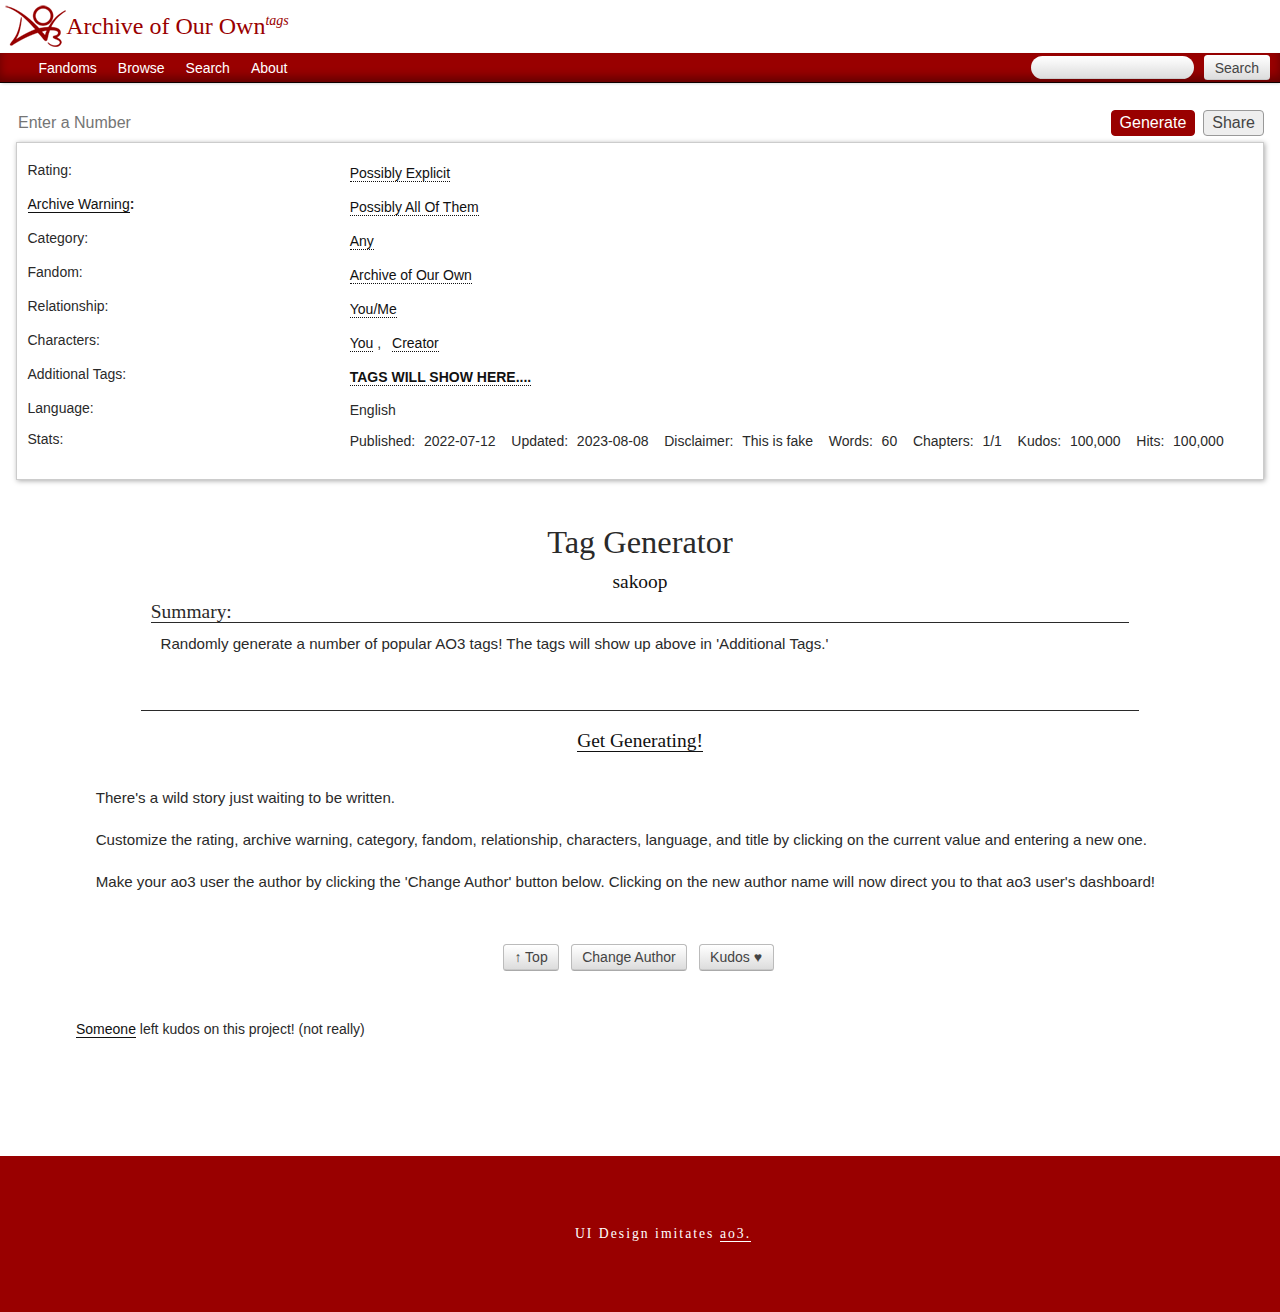
<file: index.html>
<!DOCTYPE html>
<html lang="en">
  <head>
    <meta charset="UTF-8" />
    <meta http-equiv="X-UA-Compatible" content="IE=edge" />
    <meta name="viewport" content="width=device-width, initial-scale=1.0" />
    <title>Tag Generator</title>
    <link rel="icon" type="image/png" href="reading-icon.png" />
    <link rel="stylesheet" href="skin.css" />
  </head>

  <body class="logged-out">
    <div id="outer" class="wrapper">
      <!-- BEGIN header -->

      <div id="header" class="region">
        <h1 class="heading">
          <a href="/"
            ><span>Archive of Our Own</span><sup>tags</sup>

            <img
              alt="Archive of Our Own"
              class="logo"
              src="[data-uri]"
          /></a>
        </h1>

        <h3 class="landmark heading">Site Navigation</h3>
        <ul class="primary navigation actions" role="navigation">
          <li class="dropdown">
            <a >Fandoms</a>
            <ul class="menu" role="menu">
              <li><a >All Fandoms</a></li>
              <li id="medium_5">
                <a >Anime &amp; Manga</a>
              </li>
              <li id="medium_3">
                <a >Books &amp; Literature</a>
              </li>
              <li id="medium_4">
                <a >Cartoons &amp; Comics &amp; Graphic Novels</a>
              </li>
              <li id="medium_7">
                <a >Celebrities &amp; Real People</a>
              </li>
              <li id="medium_2"><a >Movies</a></li>
              <li id="medium_6">
                <a >Music &amp; Bands</a>
              </li>
              <li id="medium_8">
                <a >Other Media</a>
              </li>
              <li id="medium_30198">
                <a >Theater</a>
              </li>
              <li id="medium_1">
                <a >TV Shows</a>
              </li>
              <li id="medium_476">
                <a >Video Games</a>
              </li>
              <li id="medium_9971">
                <a >Uncategorized Fandoms</a>
              </li>
            </ul>
          </li>
          <li class="dropdown">
            <a >Browse</a>
            <ul class="menu" role="menu">
              <li><a >Works</a></li>
              <li><a >Bookmarks</a></li>
              <li><a >Tags</a></li>
              <li><a >Collections</a></li>
            </ul>
          </li>
          <li class="dropdown">
            <a >Search</a>
            <ul class="menu" role="menu">
              <li><a >Works</a></li>
              <li><a >Bookmarks</a></li>
              <li><a >Tags</a></li>
              <li><a >People</a></li>
            </ul>
          </li>
          <li class="dropdown">
            <a href="about.html">About</a>
          </li>
          <li class="search">
            <form
              class="search"
              id="search"
              action=""
              accept-charset="UTF-8"
              method="get"
            >
              <fieldset>
                <legend>Search Works</legend>
                <p>
                  <label class="landmark" for="site_search">Work Search:</label>
                  <input
                    class="text"
                    id="site_search"
                    aria-describedby="site_search_tooltip"
                    type="text"
                    
                  />
                  <span class="tip" role="tooltip" id="site_search_tooltip"
                    >tip: you can't actually search anything</span
                  >
                  <span class="submit actions"
                    ><input type="submit" value="Search" class="button"
                  /></span>
                </p>
              </fieldset>
            </form>
          </li>
        </ul>

        <div class="clear"></div>
      </div>

      <!-- END header -->

      <div id="inner" class="wrapper">
        <!-- BEGIN sidebar -->
        <!-- END sidebar -->

        <!-- BEGIN main -->
        <div id="main" class="chapters-show region" role="main">
          <div class="flash"></div>
          <!-- BEGIN work -->
          <div class="work">
            <p class="landmark"><a name="top">&nbsp;</a></p>
            <!-- BEGIN navigation -->
            <ul class="work navigation gen-actions" role="menu">
              <li class="top-act1">
                <input type="number" name="num_of_tags" id="num_tags" required="required" step="1" min="1" max="50" placeholder="Enter a Number">
              </li>
              <li class="top-act2">
                <button onclick="generate()" id="gen-btn">Generate</button>
              </li>
              <li class="share top-act3">
                <!-- ADD SOMETHING THAT GIVES LINK TO SHARE -->
                <button onclick="share()" id="share-btn">Share</button>
              </li>
            </ul>
            <!-- END navigation -->

            <h3 class="landmark heading">Work Header</h3>

            <div class="wrapper">
              <dl class="work meta group cust_input_parent">
                <dt class="rating tags">Rating:</dt>

                <dd class="rating tags">
                  <ul class="commas">
                    <li>
                      <a class="tag" id="cust_rating">Possibly Explicit</a>
                    </li>
                  </ul>
                </dd>
                <dt class="warning tags">
                  <a style="font-weight: 100;">Archive Warning</a>:
                </dt>

                <dd class="warning tags">
                  <ul class="commas">
                    <li>
                      <a
                        class="tag"
                        id="cust_warning"
                        style="font-weight: 100;"
                        >Possibly All Of Them</a
                      >
                    </li>
                  </ul>
                </dd>
                <dt class="category tags">Category:</dt>

                <dd class="category tags">
                  <ul class="commas">
                    <li><a class="tag" id="cust_category">Any</a></li>
                  </ul>
                </dd>
                <dt class="fandom tags">Fandom:</dt>

                <dd class="fandom tags">
                  <ul class="commas">
                    <li>
                      <a class="tag" id="cust_fandom"
                        >Archive of Our Own</a
                      >
                    </li>
                  </ul>
                </dd>
                <dt class="relationship tags">Relationship:</dt>

                <dd class="relationship tags">
                  <ul class="commas">
                    <li>
                      <a
                        class="tag"
                        id="cust_rel"
                        >You/Me</a
                      >
                    </li>
                  </ul>
                </dd>
                <dt class="character tags">Characters:</dt>

                <dd class="character tags">
                  <ul class="commas">
                    <li>
                      <a
                        class="tag"
                        id="cust_char1"
                        >You</a
                      >
                    </li>
                    <li>
                      <a 
                        class="tag" 
                        id="cust_char2"
                        >Creator</a
                      >
                    </li>
                  </ul>
                </dd>
                <dt class="freeform tags">Additional Tags:</dt>

                <dd class="freeform tags">
                  <ul class="commas">
                    <li><a class="tag ao3-tag-style"  style = "font-weight:bold;">TAGS WILL SHOW HERE....</a></li>
                  </ul>
                </dd>

                <dt class="language">Language:</dt>
                <dd class="language" lang="en" id="cust_lang">English</dd>

                <dt class="stats">Stats:</dt>
                <dd class="stats">
                  <!-- end of cache -->

                  <dl class="stats">
                    <dt class="published">Published:</dt>
                    <dd class="published">2022-07-12</dd>
                    <dt class="status">Updated:</dt>
                    <dd class="status">2023-08-08</dd>
                    <dt class="disc">Disclaimer:</dt>
                    <dd class="disc">This is fake</dd>
                    <dt class="words">Words:</dt>
                    <!-- put number of tags here??? -->
                    <dd class="words">60</dd>
                    <dt class="chapters">Chapters:</dt>
                    <dd class="chapters">1/1</dd>
                    <dt class="kudos">Kudos:</dt>
                    <dd class="kudos">100,000</dd>
                    <dt class="hits">Hits:</dt>
                    <dd class="hits">100,000</dd>
                  </dl>
                </dd>
              </dl>
            </div>

            <!-- BEGIN section where work skin applies -->
            <div id="workskin">
              <div class="preface group">
                <h2 class="title heading" id="cust_title" onclick="changeTitle()">Tag Generator</h2>
                <h3 class="byline heading">
                  <a rel="author" id="work_auth" 
                    href="https://github.com/Sakoop/taggenerator"
                    >sakoop</a
                  >
                </h3>

                <div class="summary module">
                  <h3 class="heading">Summary:</h3>
                  <blockquote class="userstuff">
                    <p>Randomly generate a number of popular AO3 tags! The tags will show up above in 'Additional Tags.'</p>
                  </blockquote>
                </div>
              </div>

              <div id="chapters">
                <!-- This partial requires local variable 'chapter' -->
                <div class="chapter" id="chapter-1">
                  <!-- chapter management -->

                  <div class="chapter preface group">
                    <h3 class="title">
                      <a onclick="generate()">Get Generating!</a
                      >
                    </h3>

                    <!-- only display byline if different from the main byline -->
                  </div>

                  <!--main content-->
                  <div class="userstuff module" role="article">
                    <p>There's a wild story just waiting to be written.</p>
                    <p>Customize the rating, archive warning, category, fandom, relationship, characters, language, and title by clicking on the current value and entering a new one.</p>
                    <p>Make your ao3 user the author by clicking the 'Change Author' button below. Clicking on the new author name will now direct you to that ao3 user's dashboard!</p>
                  </div>
                  <!--/main-->
                </div>

                <!-- end of cache -->
              </div>
            </div>
            <!-- END work skin -->
          </div>
          <!-- END work -->

          <!-- BEGIN comment section -->
          <!-- Gets embedded anywhere we need to list comments on a top-level commentable. We need the local variable "commentable" here. -->
          <div id="feedback" class="feedback">
            <h3 class="landmark heading">Actions</h3>

            <ul class="actions bottom" role="navigation">
              <!-- SADIE - in css add centering specific to this ul -->
              <li><a href="#main">&#8593; Top</a></li>
              <li><a onclick="changeUser()">Change Author</a></li>
              <li>
                  <input
                    type="submit"
                    name="commit"
                    value="Kudos ♥"
                    id="kudo_submit"
                    onclick="gratitude()"
                  />
                </form>
              </li>
            </ul>

            <div id="kudos_message"></div>

            <h3 class="landmark heading">Kudos</h3>
            <div id="kudos">
              <p class="kudos">
                <a  class="user_liked">Someone</a>
                left kudos on this project! (not really)
              </p>
            </div>

            <h3 class="landmark heading"><a id="comments">Comments</a></h3>
          <!-- END comments -->

          <!-- END comment section -->

          <div class="clear"><!--presentational--></div>
        </div>
        <!-- END main -->
      </div>
      <!-- BEGIN footer -->
      <div id="footer" role="contentinfo" class="region">
        <h3 class="landmark heading">Footer</h3>
        <ul class="navigation actions" role="navigation">
          <li class="module group">
            <h4 class="heading">UI Design imitates <a href="https://archiveofourown.org/">ao3.</a></h4>
          </li>
        </ul>
      </div>
      <!-- END footer -->
    </div>

    <!-- SCRIPT -->
    <script type="text/javascript" src="script.js"></script>
  </body>
</html>
</file>
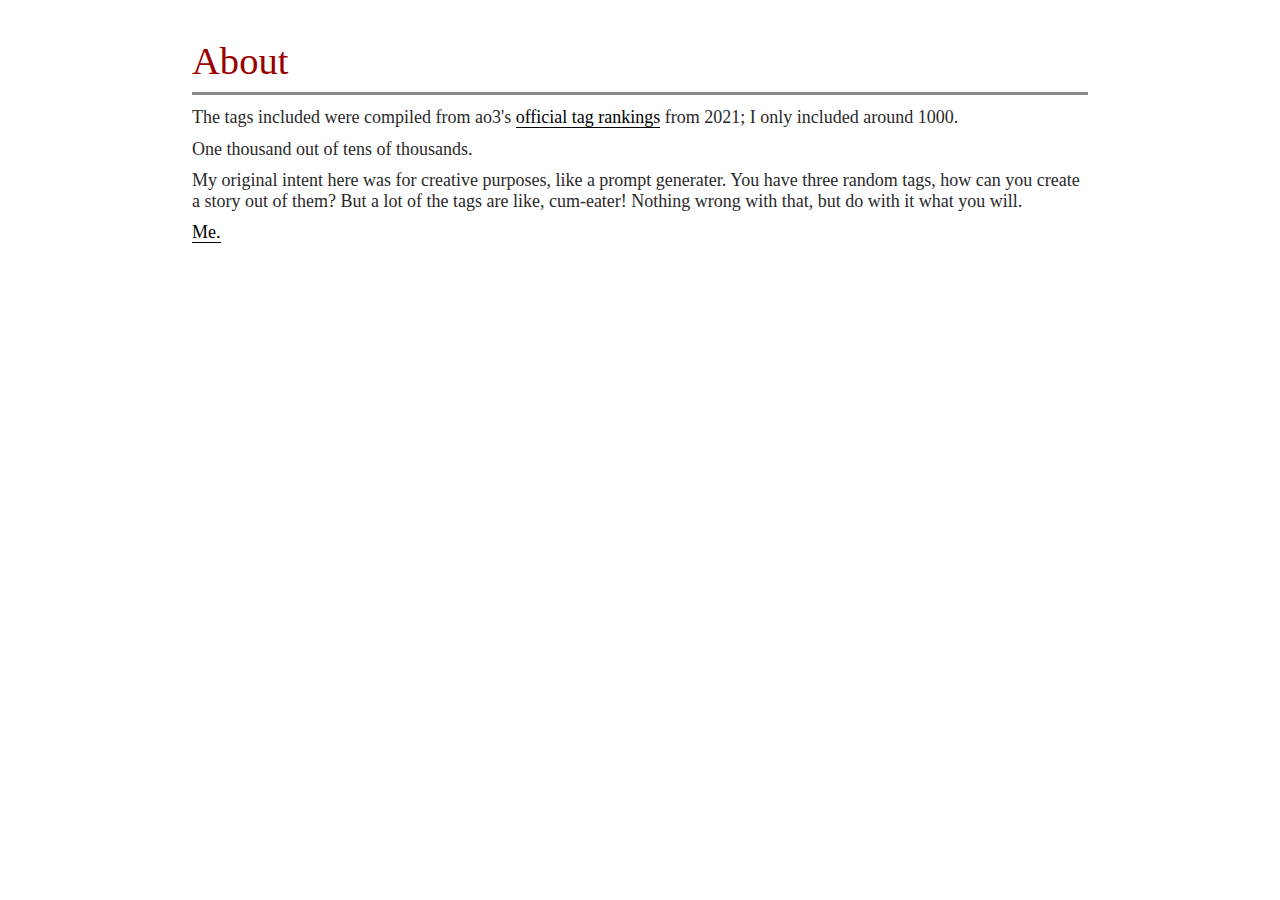
<file: about.html>
<!DOCTYPE html>
<html lang="en">
  <head>
    <meta charset="UTF-8" />
    <meta http-equiv="X-UA-Compatible" content="IE=edge" />
    <meta name="viewport" content="width=device-width, initial-scale=1.0" />
    <title>About</title>
    <link rel="icon" type="image/png" href="reading-icon.png" />
    <link rel="stylesheet" href="skin.css" />
  </head>
  <body>
    <article class="fancy">
      <div>
        <h2 class="about-title">About</h2>
        <hr class="about-line" />
      </div>
      <p>
        The tags included were compiled from ao3's
        <a
          href="https://archiveofourown.org/admin_posts/18804"
          class="formatted-link"
          target="_blank"
          >official tag rankings</a
        >
        from 2021; I only included around 1000.
      </p>
      <p>One thousand out of tens of thousands.</p>
      <p>
        My original intent here was for creative purposes, like a prompt
        generater. You have three random tags, how can you create a story out of
        them? But a lot of the tags are like, cum-eater! Nothing wrong with
        that, but do with it what you will.
      </p>
      <p>
        <a
          href="https://twitter.com/dxvisive"
          class="formatted-link"
          target="_blank"
          >Me.</a>
      </p>
    </article>
  </body>
</html>
</file>
<file: skin.css>
body,
.toggled form,
.dynamic form,
.secondary,
.dropdown {
  background: #fff;
  color: #2a2a2a;
  font: 100%/1.125 "Lucida Grande", "Lucida Sans Unicode", "GNU Unifont",
    Verdana, Helvetica, sans-serif;
  margin: 0;
  padding: 0;
}
.heading {
  font-family: Georgia, serif;
}
a,
a:link {
  color: #900;
  text-decoration: none;
}
#header,
#footer,
#main,
#dashboard {
  padding: 1em 3em;
}
.landmark {
  font-size: 0;
  opacity: 0;
}
.hidden {
  display: none;
}
li.blurb,
fieldset,
form dl {
  border: 1px solid #ddd;
  padding: 1em;
  overflow: hidden;
}
.blurb li,
.actions > *,
.stats > *,
.meta ul li {
  list-style: none;
  display: inline;
  padding-left: 0.25em;
}
.actions form {
  display: inline;
}
.actions input[type="submit"] {
  margin: 0;
}
html,
body,
div,
span,
applet,
object,
iframe,
h1,
h2,
h3,
h4,
h5,
h6,
p,
blockquote,
pre,
a,
abbr,
acronym,
address,
big,
cite,
code,
del,
dfn,
em,
img,
ins,
kbd,
q,
s,
samp,
small,
strike,
strong,
sub,
sup,
tt,
var,
dl,
dt,
dd,
ol,
ul,
li,
fieldset,
form,
label,
legend,
table,
caption,
tbody,
tfoot,
thead,
tr,
th,
td {
  border: 0;
  outline: 0;
  font-weight: inherit;
  font-style: inherit;
  font-size: 100%;
  font-family: inherit;
  vertical-align: baseline;
  list-style: none;
  margin: 0;
  padding: 0;
}
body {
  font: 100%/1.125 "Lucida Grande", "Lucida Sans Unicode", "GNU Unifont",
    Verdana, Helvetica, sans-serif;
}
a,
a:link,
a:visited:hover {
  color: #111;
  text-decoration: none;
  border-bottom: 1px solid;
}
a:visited {
  color: #666;
  text-decoration: none;
  border-bottom: 1px dashed;
}
a:hover {
  color: #999;
}
a:active,
a:focus,
button:focus {
  outline: 1px dotted;
}
a img {
  border: 0;
}
a:focus img {
  outline: 1px dotted;
}
h1,
h2,
h3,
h4,
h5,
h6,
.heading {
  font-family: Georgia, serif;
  font-weight: 400;
  word-wrap: break-word;
}
h1 {
  font-size: 2.5em;
  line-height: 1;
  margin: 0.5em 0;
}
h2 {
  font-size: 2.143em;
  line-height: 1;
  margin: 0.429em 0;
  display: inline;
}
h3 {
  font-size: 1.286em;
  line-height: 1;
  margin: 0.5375em 0;
}
h4 {
  font-size: 1.143em;
  line-height: 1.125;
  margin: 0.5em 0;
}
h5 {
  font-size: 1em;
  line-height: 1.286;
  margin: 0.643em 0;
}
h6 {
  font-size: 0.875em;
  font-weight: 900;
  line-height: 1.5;
  margin: 1.5em 0;
}
p,
li,
dd,
hr {
  margin: 0.643em 0;
}
hr {
  border: 0;
  border-bottom: 3px double;
}
.clear {
  clear: both;
  height: 0;
  border: 0;
  margin: 0;
  background: transparent;
  opacity: 0;
}
blockquote,
pre {
  font: 1em "Lucida Grande", "Lucida Sans Unicode", Verdana, Helvetica,
    sans-serif;
  margin: 0.643em;
}
blockquote p:first-child {
  margin-top: 0;
}
blockquote p:last-child {
  margin-bottom: 0;
}
kbd,
tt,
code,
var,
pre,
samp {
  font: 0.857em "Monaco", "Consolas", Courier, monospace;
  margin: auto;
}
pre {
  white-space: pre-wrap;
}
strong,
b {
  font-weight: bold;
}
em,
cite,
i {
  font-style: oblique;
}
cite em,
em cite,
cite i,
i cite,
i em,
em i,
em em,
i i,
cite cite {
  font-style: normal;
}
em cite,
i cite,
ins,
u {
  text-decoration: underline;
}
del,
strike {
  text-decoration: line-through;
}
dfn,
abbr,
acronym {
  cursor: help;
}
big {
  font-size: 114%;
}
small,
sub,
sup {
  font-size: 87.5%;
}
small small small small {
  font-size: 100%;
}
sub {
  vertical-align: sub;
  line-height: 0;
}
sup {
  vertical-align: super;
  line-height: 0;
}
table {
  background: #ddd;
  border-collapse: collapse;
  margin: auto;
  width: 100%;
  clear: right;
}
caption {
  height: 0;
  width: 0;
  font-size: 0;
  opacity: 0;
  padding: 0;
  margin: 0;
}
thead,
tfoot {
  border-bottom: 2px solid #bbb;
  padding: 0.643em;
  vertical-align: top;
}
tfoot td {
  border-top: 1px solid #bbb;
}
td th {
  padding-right: 1em;
}
tbody tr {
  border-bottom: 1px solid #fff;
}
td {
  padding: 0.25em;
  vertical-align: top;
}
th {
  text-align: start;
}
thead td {
  background: #ddd;
  border-bottom: 1px solid #fff;
}
th,
tr:hover,
col.name {
  background: #fff;
  border: 1px solid #bbb;
  padding: 0.15em 0.5em 0.25em;
  vertical-align: top;
}
th a,
th a:visited,
th a:link {
  text-decoration: none;
}
tbody tr th {
  text-align: start;
}
#header input,
#header #search > *,
#header #search .submit {
  display: inline;
  float: none;
}
#header .landmark {
  clear: none;
  font-size: 0;
  border: none;
}
#header a,
#header fieldset,
#header form,
#header p,
#header li,
#header h1,
#small_login dl {
  background: transparent;
  font-size: 100%;
  border: none;
  padding: 0;
  margin: 0;
  border-radius: 0;
  box-shadow: none;
}
#header {
  font-size: 0.875em;
  margin: 0 0 1em;
  padding: 0;
  position: relative;
}
#header li {
  display: block;
  float: left;
  position: relative;
}
#header a,
#header a:visited,
#header .primary .open a,
#header .primary .dropdown:hover a,
#header .primary .dropdown a:focus {
  color: #111;
}
#header .actions a:hover,
#header .actions a:focus,
#header .dropdown:hover a,
#header .open a {
  background: #ddd;
}
#header .heading {
  float: left;
  padding: 0.375em;
}
#header .heading a {
  color: #900;
  font-size: 1.714em;
  line-height: 1.75em;
}
#header .heading sup {
  font-size: 0.583em;
  font-style: italic;
}
#header .logo {
  float: left;
  height: 42px;
}
#header .menu,
#small_login {
  background: #ddd;
  display: none;
  padding: 0.25em 0;
  position: absolute;
  width: 20em;
  z-index: 55;
  box-shadow: 1px 1px 3px -1px #444;
  background-image: -moz-linear-gradient(
    top,
    rgba(221, 221, 221, 0.98) 0%,
    rgba(204, 204, 204, 0.98) 100%
  );
  background-image: -webkit-linear-gradient(
    top,
    rgba(221, 221, 221, 0.98) 0%,
    rgba(204, 204, 204, 0.98) 100%
  );
  background-image: -o-linear-gradient(
    top,
    rgba(221, 221, 221, 0.98) 0%,
    rgba(204, 204, 204, 0.98) 100%
  );
  background-image: linear-gradient(
    to bottom,
    rgba(221, 221, 221, 0.98) 0%,
    rgba(204, 204, 204, 0.98) 100%
  );
  filter: progid:DXImageTransform.Microsoft.gradient(startColorstr='#fadddddd', endColorstr='#facccccc',GradientType=0);
}
#header .open .menu,
#header .dropdown:hover .menu,
.open + #small_login,
#header .menu li {
  display: block;
  float: none;
}
#header .menu li {
  border-bottom: 1px solid #888;
  margin: 0 0.25em;
  text-align: left;
}
#header .menu li:last-child {
  border-bottom: none;
}
#header .dropdown .menu a {
  background: transparent;
  display: block;
  padding: 0.75em 0.5em 0.5em;
}
#header .dropdown .menu a:hover,
#header .dropdown .menu a:focus {
  background: rgba(255, 255, 255, 0.25);
}
#login,
#greeting {
  float: right;
  margin-right: 0.375em;
}
#header .user {
  padding: 0.429em 0 0;
  position: relative;
  z-index: 20;
}
#header .user a,
#small_login .action {
  padding: 0.25em 0.75em;
}
#header .user a:hover,
#header .user a:focus {
  color: #900;
  border-radius: 0.25em;
}
#login .open a:hover,
#login .open a:focus {
  background: #eee;
}
#greeting .user > li {
  margin: 0 0.125em;
}
#greeting .menu {
  right: 0;
  box-shadow: -1px 1px 3px -1px #444;
}
#greeting .open a,
#greeting .dropdown:hover a {
  border-radius: 0.25em 0.25em 0 0;
}
#greeting .dropdown .menu a {
  border-radius: 0;
}
#greeting p.icon {
  float: right;
  height: auto;
  padding: 0.429em 0.125em 0;
  line-height: 1;
  width: auto;
}
#greeting p.icon a {
  display: block;
  padding: 0;
}
#greeting img.icon {
  height: 1.786em;
  width: 1.786em;
  background-size: 100%;
}
#small_login {
  border: 2px solid #fff;
  padding: 0.375em;
  right: 0;
  z-index: 10;
  box-shadow: none;
}
#small_login form {
  margin-top: 1.286em;
}
#small_login dt,
#small_login dd {
  margin: 0;
  width: 99%;
}
#small_login dt,
#small_login .submit {
  border-bottom: none;
  padding: 0.375em 0 0;
}
#small_login .actions {
  float: none;
  text-align: left;
}
#small_login .footnote {
  float: left;
  font-size: 0.857em;
  padding: 0.375em 0;
}
#small_login .footnote li {
  padding: 0 0.25em;
}
.dropdown #small_login .footnote a {
  background: transparent;
  border-bottom: 1px solid;
}
#header .primary {
  background: #900
    url(https://archiveofourown.org/images/skins/textures/tiles/red-ao3.png);
  padding: 0 0;
  width: 100%;
  box-shadow: inset 0 -6px 10px rgba(0, 0, 0, 0.35),
    1px 1px 3px -1px rgba(0, 0, 0, 0.25), inset 0 -1px 0 rgba(0, 0, 0, 0.85);
}
#header .primary > li:first-of-type {
  margin-left: 2em;
}
#header .primary a {
  padding: 0.429em 0.75em;
}
#header .primary a {
  color: #fff;
}
#header .primary .menu a {
  color: #111;
  padding: 0.75em 0.5em 0.5em;
}
#header .search {
  float: right;
  color: #2a2a2a;
  margin-right: 0.25em;
}
#header #search input:focus {
  color: #2a2a2a;
  outline: 1px dotted;
}
#header #search .text,
#header #search .button {
  border: none;
}
#header #search .text {
  margin: 0.2857em 0.429em;
}
#header #search .button {
  margin: 0;
}
#header h2 {
  border-top: 1px solid;
  clear: both;
  color: #fff;
  display: block;
  font-size: 1.714em;
  line-height: 1.5;
  margin: 0;
  padding: 0 0.375em;
  text-shadow: none;
}
#dashboard {
  width: 11.25em;
  float: left;
  padding: 0.5em;
}
#dashboard li {
  padding: 0;
}
#dashboard a,
#dashboard span {
  color: #111;
  display: block;
  white-space: normal;
  height: auto;
  line-height: 2;
  padding: 0 0.5625em;
  margin: 0;
  border: none;
  background: transparent;
  vertical-align: middle;
  word-wrap: break-word;
  box-shadow: none;
}
#dashboard a:hover {
  background: #ddd;
  color: #900;
}
#dashboard ul {
  float: none;
  display: block;
  padding: 1.286em 0;
  text-align: right;
  border-top: 2px solid #ddd;
  position: relative;
}
#dashboard .current {
  background: #ccc;
}
#dashboard .secondary {
  right: auto;
}
#dashboard.own {
  background: transparent;
  border-top: 15px solid #900;
  border-bottom: 15px solid #900;
  opacity: 1;
  border-radius: 0.25em;
}
#main {
  font-size: 0.875em;
  line-height: 1.286;
  margin: auto;
  padding: 0.5em 2.5em 3.5em;
  position: relative;
  min-height: 450px;
}
#main:after {
  content: " ";
  display: block;
  height: 0;
  font-size: 0;
  clear: both;
  visibility: hidden;
}
#main.dashboard {
  padding-left: 2em;
  margin: 0.5em auto 1em 14em;
}
#main.home {
  padding: 2em 7.5em 3.5em;
}
#main.errors {
  background: url(/images/ao3_logos/sadface.png) top right no-repeat;
}
#main.error-502 {
  background: url(/images/ao3_logos/ao3-502.png) top right no-repeat;
}
#main.error-503-maintenance {
  background: url(/images/ao3_logos/logo-ruby.png) top right no-repeat;
}
#main.session {
  background: url(/images/logo.png) 0.5em 3em no-repeat;
}
#main.errors h2 {
  display: block;
  margin-top: 0;
}
#main.errors p,
#main.errors .heading {
  margin-right: 325px;
}
#footer {
  background: #900
    url(https://archiveofourown.org/images/skins/textures/tiles/red-ao3.png);
  border-top: 2px solid;
  color: #fff;
  float: left;
  font-size: 0.75em;
  position: relative;
  padding: 0;
  width: 100%;
}
#footer ul {
  border: 0;
  clear: both;
  margin: 1.5em 0;
  padding: 1em 5%;
  float: left;
  text-align: left;
  width: 90%;
}
#footer li {
  position: relative;
  display: block;
}
#footer a {
  background: transparent;
  border: 0;
  font-weight: 400;
  margin: auto;
  outline: 0;
  padding: 0;
  vertical-align: baseline;
  box-shadow: none;
  border-radius: 0;
}
#footer a {
  color: #fff;
  display: inline;
  border-bottom: 1px solid;
  line-height: 1.5;
  white-space: normal;
}
#footer a:focus {
  outline: 1px dotted;
}
#footer .module {
  padding: 2%;
  text-align: center;
  letter-spacing: 2px;
}
#footer .menu {
  margin: 0;
  padding: 0;
}
#footer .heading {
  display: block;
  color: #fff;
}
form {
  clear: right;
}
fieldset {
  min-width: 0;
}
fieldset,
form dl,
fieldset dl dl,
fieldset fieldset fieldset,
fieldset fieldset dl dl,
dd.hideme,
form blockquote.userstuff {
  display: block;
  background: #ddd;
  border: 2px solid #f3efec;
  margin: 0.643em;
  padding: 0.643em;
  box-shadow: inset 1px 0 5px #999;
}
fieldset dl,
fieldset.actions,
fieldset dl fieldset dl {
  background: transparent;
  border: none;
  clear: right;
  box-shadow: none;
}
fieldset fieldset,
fieldset dl dl,
form blockquote.userstuff {
  background: #fff;
  clear: right;
}
fieldset dd dl,
form .meta dd,
fieldset dl fieldset dl,
dd fieldset {
  margin: 0.643em 0;
}
legend,
input[type="hidden"] {
  height: 0;
  width: 0;
  font-size: 0;
  opacity: 0;
  padding: 0;
  margin: 0;
}
label {
  margin-right: 0.375em;
}
input,
textarea {
  font: 100% "Lucida Grande", "Lucida Sans Unicode", "GNU Unifont", Verdana,
    Helvetica, sans-serif;
  width: 100%;
  border: 1px solid #bbb;
  box-shadow: inset 0 1px 2px #ccc;
}
textarea {
  min-height: 12em;
}
textarea.large {
  height: 36em;
}
input:focus,
select:focus,
textarea:focus {
  background: #f3efec;
}
input[type="radio"] + label,
input[type="checkbox"] + label {
  padding-left: 1em;
}
select {
  vertical-align: text-top;
  width: 100%;
  min-width: 10.5em;
}
.datetime select {
  width: 32.5%;
}
input[type="radio"],
input[type="checkbox"],
input[type="file"],
input.number,
p input,
p select,
.heading select,
li select {
  width: auto;
  margin-right: 0.375em;
}
input.number {
  width: 4em;
}
option,
.actions option,
form code {
  display: block;
}
form p {
  clear: right;
  margin: auto;
  padding: 0.643em;
}
form dt {
  float: left;
  clear: left;
  min-width: 10.5em;
  width: 25%;
  padding: 0.25em 0.5625em 0 0;
  border-bottom: 1px solid #f3efec;
}
form dd,
form dd.any {
  float: left;
  width: 72.5%;
}
form dd.any {
  margin-left: 25%;
}
form dd + dd {
  width: 97.5%;
  margin-left: 0.5625em;
}
form dd.required {
  color: #2a2a2a;
}
form .footnote code {
  display: inline;
}
form dd p.informational {
  padding-top: 0;
}
.toggle_formfield ~ ul.dependent {
  margin-left: 2.625em;
}
p.character_counter {
  font-size: 87.5%;
  text-align: right;
}
.comment .character_counter {
  float: left;
}
.LV_validation_message {
  font-weight: 900;
  position: absolute;
  margin-top: 0.643em;
  margin-right: 15em;
}
.LV_invalid {
  background: #efd1d1;
  border: 1px solid #900;
  color: #900;
  padding: 0.25em 0.375em;
  box-shadow: 1px 1px 2px;
  border-radius: 0.25em;
}
.LV_invalid_field,
input.LV_invalid_field:hover,
input.LV_invalid_field:active,
textarea.LV_invalid_field:hover,
textarea.LV_invalid_field:active {
  border: 1px solid #c00;
}
.LV_invalid:before {
  border-color: #900 transparent;
  border-style: solid;
  border-width: 0 0.643em 0.643em;
  content: "";
  left: 0.875em;
  position: absolute;
  top: -0.643em;
}
.autocomplete div.dropdown ul {
  background: #fff;
  border: 1px solid #eee;
  padding: 0.125em;
  line-height: 1.286;
  color: #000;
  display: block;
  background: rgba(255, 255, 255, 0.9);
  box-shadow: 1px 3px 5px rgba(0, 0, 0, 0.5);
}
.autocomplete ul li {
  padding: 0.125em;
  margin: 0.25em auto auto;
}
.autocomplete input,
.autocomplete .dropdown ul li {
  display: block;
  min-width: 10em;
}
.autocomplete .dropdown ul li {
  margin: 0.25em 0 0;
}
form li ul.autocomplete li.input {
  border: 0;
}
.autocomplete .dropdown ul li:hover,
.autocomplete .dropdown li.selected {
  background: url(https://archiveofourown.org/images/skins/textures/tiles/red-ao3.png)
    top left #900;
  color: #fff;
}
.required .autocomplete,
.autocomplete .notice {
  color: #2a2a2a;
}
.autocomplete .notice {
  margin-top: 0 !important;
}
.autocomplete li.added,
.post .meta dd ul li.added {
  display: inline-block;
}
.ui-sortable li {
  background: #eee;
  border: 2px solid #ddd;
  float: left;
  width: 100%;
  clear: both;
  box-shadow: 1px 1px 3px transparent;
}
.ui-sortable li:hover {
  background: #ddd;
  border: 2px solid #999;
  cursor: move;
  box-shadow: 1px 1px 3px #bbb;
}
.ui-sortable input {
  margin: 0.429em 0 0.25em 0.25em;
}
.ui-sortable .heading {
  display: inline-block;
}
.ui-sortable ul.actions li {
  float: none;
  background: transparent;
  border: none;
}
.ui-draggable form {
  cursor: move;
  box-shadow: 0 0 3px #555;
}
.ui-draggable a {
  cursor: default;
}
#ui-datepicker-div {
  background: #fff;
  display: none;
  overflow: hidden;
  padding: 0.643em;
  font-size: 87.5%;
  box-shadow: 3px 3px 5px;
}
.ui-datepicker dt,
.ui-datepicker dd,
.ui-datepicker-buttonpane,
.ui-timepicker-div,
a.ui-datepicker-prev {
  float: left;
}
.ui-datepicker button {
  height: 2em;
}
.ui-datepicker dt {
  clear: left;
  width: 5em;
  margin: 0.25em 0;
}
.ui-datepicker dd {
  margin: 0.25em 0;
}
.ui-datepicker table {
  background: #eee;
}
.ui-datepicker td {
  border: 1px solid #aaa;
}
.ui-datepicker tr:hover {
  background: #ddd;
}
.ui-datepicker td:hover {
  background: #fff;
}
.ui-datepicker td a {
  border-bottom: none;
}
a.ui-datepicker-next {
  float: right;
}
.ui-datepicker-title {
  clear: both;
  text-align: center;
}
.ui-datepicker-buttonpane {
  clear: left;
}
.ui-timepicker-div dl {
  float: left;
  margin: 0.643em 0;
}
.ui_tpicker_hour_label,
.ui_tpicker_minute_label {
  padding-top: 0.25em;
  height: 1.45em;
}
.qtip {
  position: absolute;
  left: -28000px;
  top: -28000px;
  display: none;
  max-width: 22em;
  min-width: 6em;
  font-size: 0.625em;
  z-index: 15000;
}
.qtip-content {
  position: relative;
  padding: 0.15em 0.25em;
  background: #d1e1ef;
  border: 1px solid #c2d2df;
  overflow: hidden;
  word-wrap: break-word;
}
a.modal.help {
  cursor: help;
}
#modal-bg,
#modal-wrap {
  display: none;
  height: 100%;
  left: 0;
  top: 0;
}
#modal-bg {
  background: rgba(0, 0, 0, 0.7);
  position: fixed;
  width: 100%;
  z-index: 499;
}
#modal-bg .loading {
  background: url(/images/indicator.gif) no-repeat center center;
  height: 124px;
  left: 50%;
  margin: -62px 0 0 -62px;
  position: absolute;
  top: 50%;
  width: 124px;
}
#modal-wrap {
  display: none;
  position: absolute;
  right: 0;
  text-align: center;
  z-index: 500;
}
#modal-wrap:before {
  content: "";
  height: 100%;
}
#modal-wrap:before,
#modal {
  display: inline-block;
  vertical-align: middle;
}
#modal {
  background: #fff;
  border: 10px solid #eee;
  margin: 3% 0;
  max-width: 800px;
  min-width: 200px;
  padding-bottom: 44px;
  position: relative;
  text-align: left;
  width: 80%;
  z-index: 501;
  box-shadow: 0 0 8px 0 rgba(0, 0, 0, 0.2);
}
#modal .content {
  border-bottom: 1px solid #ccc;
  font-size: 0.875em;
  overflow: auto;
  padding: 1.5em;
}
#modal.tall {
  height: 80%;
  max-height: 720px;
}
#modal.tall.img {
  min-width: 0;
  width: auto;
}
#modal.tall .content {
  bottom: 44px;
  left: 0;
  position: absolute;
  right: 0;
  top: 0;
}
#modal.img {
  background: transparent;
  border: 0;
  margin: 0 0 44px;
  max-height: none;
  max-width: 90%;
  min-width: 0;
  padding: 0;
  width: auto;
  box-shadow: none;
}
#modal.img a {
  border: 0;
  color: #fff;
}
#modal.img.tall {
  height: 90%;
  width: auto;
}
#modal.img .content {
  border: 0;
  overflow: visible;
  padding: 0;
  text-align: center;
}
#modal.img.tall .content {
  height: 100%;
  position: relative;
  width: auto;
}
#modal.img .content img {
  border: 1px solid rgba(0, 0, 0, 0.5);
  max-height: 100%;
  max-width: 100%;
  box-shadow: 0 0 8px 0 rgba(0, 0, 0, 0.2);
}
#modal .footer {
  bottom: 0;
  height: 44px;
  left: 0;
  line-height: 44px;
  padding: 0 0.6432em;
  right: 0;
  position: absolute;
}
#modal.img .footer {
  background: rgba(0, 0, 0, 0.6);
  color: #fff;
  position: fixed;
  text-align: center;
  box-shadow: 0 0 5px 0 rgba(0, 0, 0, 0.2);
}
#modal .footer .action.modal-closer {
  bottom: 8px;
  position: absolute;
  right: 8px;
}
#modal .content > h1:first-child,
#modal .content > h2:first-child,
#modal .content > .heading:first-child {
  margin-top: 0.5em;
}
div.dynamic {
  background: #fff;
  position: absolute;
  z-index: 500;
}
form.verbose legend,
.verbose form legend {
  height: auto;
  width: auto;
  font-size: 100%;
  background: #fff;
  border: 2px solid #ddd;
  padding: 0.5em;
  box-shadow: 1px 2px 3px #999;
  opacity: 1;
}
form.simple span.actions {
  float: none;
}
.simple input[type="submit"] {
  margin: 0;
}
form.single fieldset {
  background: transparent;
  border: 1px solid #ddd;
  box-shadow: none;
}
form.single legend {
  height: auto;
  width: auto;
  font-size: 1.143em;
  font-weight: bold;
  padding: 0.5em;
  opacity: 1;
}
form.single input[type="text"] {
  min-width: 15em;
}
form.single input[type="submit"] {
  vertical-align: bottom;
}
form.single span.submit {
  padding: 0;
}
form.single ul.autocomplete {
  display: inline-block;
}
form.single .autocomplete li.input {
  margin: 0 0.643em 0.25em 0;
}
form.single .autocomplete .added {
  margin-bottom: 0.125em;
}
form.single .autocomplete input[type="text"] {
  width: 100%;
}
form.single .autocomplete + input + span.submit input[type="submit"] {
  margin-bottom: 0.125em;
}
.toggled form dd,
.dynamic form dd {
  width: 99%;
}
.toggled form p.footnote,
.dynamic form p.footnote {
  float: none;
  margin: auto;
  padding: 0;
  line-height: 0.5;
}
.toggled form,
.dynamic form {
  padding: 0.5em;
  border: 2px solid #ccc;
  background: #fff;
  box-shadow: 1px 2px 5px;
}
.dynamic form fieldset,
.toggled form fieldset,
.toggled form dl,
.secondary .toggled form,
.secondary form {
  border: none;
  background: transparent;
  margin: 0;
  padding: 0;
  box-shadow: none;
}
.toggled .bookmark form p.footnote {
  padding-bottom: 0.643em;
}
.post .required .warnings,
dd.required {
  font-weight: normal;
  color: #2a2a2a;
}
.post .text textarea {
  clear: right;
}
.dashboard > form {
  float: left;
  width: 100%;
}
.dashboard fieldset {
  clear: right;
}
.actions * {
  display: inline;
}
ul.actions,
p.actions,
li.actions,
span.actions,
fieldset.actions,
dd.actions {
  padding: 0.429em 0.25em 0.25em 0;
  float: right;
  text-align: center;
}
ul.actions {
  padding-bottom: 0;
  padding-top: 0;
}
.actions a,
.actions a:link,
.action,
.action:link,
.actions input,
input[type="submit"],
button,
.current,
.actions label {
  background: #eee;
  color: #444;
  width: auto;
  font-size: 100%;
  line-height: 1.286;
  height: 1.286em;
  vertical-align: middle;
  display: inline-block;
  padding: 0.25em 0.75em;
  white-space: nowrap;
  overflow: visible;
  position: relative;
  text-decoration: none;
  border: 1px solid #bbb;
  border-bottom: 1px solid #aaa;
  background-image: -moz-linear-gradient(#fff 2%, #ddd 95%, #bbb 100%);
  background-image: -webkit-linear-gradient(#fff 2%, #ddd 95%, #bbb 100%);
  background-image: -o-linear-gradient(#fff 2%, #ddd 95%, #bbb 100%);
  background-image: -ms-linear-gradient(#fff 2%, #ddd 95%, #bbb 100%);
  background-image: linear-gradient(#fff 2%, #ddd 95%, #bbb 100%);
  border-radius: 0.25em;
  box-shadow: none;
}
button {
  font-family: "Lucida Grande", "Lucida Sans Unicode", "GNU Unifont", Verdana,
    Helvetica, sans-serif;
  box-sizing: content-box;
}
label.action {
  padding: 0.15em 0.375em;
}
input[type="submit"] {
  height: auto;
  white-space: normal;
}
p.submit,
input.submit,
dd.submit {
  text-align: right;
}
.actions input[type="checkbox"] {
  background: transparent;
  border: none;
  padding: 0;
}
.actions li select,
.actions li label input[type="checkbox"] {
  margin: 0;
}
ol.pagination,
div.pagination,
ol.year {
  text-align: center;
  clear: right;
  margin: 0.643em auto;
}
.actions a:visited,
.action:visited,
.action a:link,
.action a:visited {
  color: #111;
}
.actions a:hover,
.actions input:hover,
.actions a:focus,
.actions input:focus,
label.action:hover,
.action:hover,
.action:focus {
  color: #900;
  border-top: 1px solid #999;
  border-left: 1px solid #999;
  box-shadow: inset 2px 2px 2px #bbb;
}
.actions a:active,
.current,
a.current,
a:link.current,
.current a:visited {
  color: #111;
  background: #ccc;
  border-color: #fff;
  box-shadow: inset 1px 1px 3px #333;
}
.actions label.disabled {
  background: #ccc;
}
.actions .disabled select {
  background: transparent;
  color: #111;
  border-color: #aaa;
}
.actions li a,
.actions li input,
.actions li input[type="submit"],
.actions li .current,
.actions li label {
  margin: 0.375em auto;
}
.delete a,
span.delete {
  border: 0;
  color: #900;
  font-weight: 900;
  margin-right: 0.375em;
  padding: 0 0.1em 0.15em;
  box-shadow: -1px -1px 2px rgba(0, 0, 0, 0.75);
  border-radius: 0.875em;
}
span.delete a {
  margin: 0 0.2em;
  box-shadow: none;
}
ul#skiplinks,
.landmark,
.landmark a,
.index .heading.landmark {
  font-size: 0;
  line-height: 0;
  height: 0;
  margin: 0;
  clear: both;
  color: transparent;
  opacity: 0;
}
.secondary {
  background: #fff;
  position: absolute;
  z-index: 99;
  border: 2px solid #bbb;
  margin: auto;
  padding: 0 0.375em;
  overflow: hidden;
  right: 2.5em;
  box-shadow: 2px 2px 5px #bbb;
  border-radius: 0.15em;
}
legend .action:link {
  position: static;
}
.heading .actions,
.heading .action,
.heading span.actions {
  height: auto;
  font: 100 75%/1.286 "Lucida Grande", "Lucida Sans Unicode", "GNU Unifont",
    Verdana, Helvetica, sans-serif;
  padding: 0.15em 0.375em;
}
th .actions,
td .actions {
  float: none;
}
dl.stats + .landmark + .actions,
.mystery .summary + .landmark + .actions {
  clear: none;
  float: left;
  margin: 0 auto;
}
.actions .secondary .submit,
.nomination .actions {
  float: none;
}
.chapter .secondary,
.download .secondary {
  top: 3.5em;
}
.dashboard .landmark {
  clear: right;
}
.actions .landmark {
  clear: none;
}
.actions a.symbol,
.action a {
  border: 0;
  background: none;
  padding: 0 0 0.15em 0;
}
.many p.actions {
  float: none;
  text-align: right;
}
.concise label.action {
  float: left;
}
dd.any label.action {
  margin-left: 0.5625em;
}
dl.index p.actions {
  margin: 0;
}
.own,
.draft,
.draft .wrapper,
.unread,
.child,
.unwrangled,
.unreviewed {
  background: #ededed;
  opacity: 0.95;
}
.draft {
  border: 2px dashed #aaa;
  padding: 0.643em;
  border-radius: 0.5em;
}
span.unread,
.replied,
span.claimed,
.actions span.defaulted {
  background: #ccc;
  color: #900;
  width: auto;
  font: 100 100%/1.286 "Lucida Grande", "Lucida Sans Unicode", "GNU Unifont",
    Verdana, Helvetica, sans-serif;
  height: 1.286em;
  vertical-align: middle;
  display: inline-block;
  padding: 0.25em 0.75em;
  white-space: nowrap;
  overflow: visible;
  position: relative;
  text-decoration: none;
  border: 1px solid #bbb;
  border-bottom: 1px solid #aaa;
  border-radius: 0.25em;
}
.actions span.defaulted {
  color: #111;
}
.canonical,
li.requested {
  font-weight: 700;
}
.hidden,
body .hidden,
.actions .hidden,
.actions a.hidden,
#dashboard .hidden {
  display: none;
}
.draggable,
.droppable,
span.requested,
.nominations .rejected {
  color: #900;
}
span.offered,
.replied,
.nominations .approved {
  color: green;
}
.nominations .approved {
  background: #d1f0d1;
}
.nominations .rejected {
  background: #efd1d1;
}
span.offered.requested {
  color: #876714;
}
.collapsed:after {
  content: " \2193";
}
.expanded:after {
  content: " \2191";
}
.commas li:after {
  content: ", ";
}
.commas li {
  display: inline;
}
.commas li:last-child:after,
.commas li:only-child:after {
  content: none;
}
.dashboard .own,
.comment span.unreviewed {
  background: transparent;
  opacity: 1;
}
a.tag {
  color: #111;
  line-height: 1.5;
  text-decoration: none;
  padding: 0;
  border-bottom: 1px dotted;
}
a.tag:hover,
.listbox .heading a.tag:visited:hover {
  background: #900;
  color: #fff;
}
.tags li {
  display: inline;
  padding-left: 0;
  padding-right: 0.25em;
}
.filters .tags li,
.review .tags {
  display: block;
}
ul.cloud {
  margin: 2em auto;
  text-align: center;
  line-height: 2;
}
a.cloud1 {
  color: #200;
  font-size: 0.625em;
  font-weight: 100;
}
a.cloud2 {
  color: #300;
  font-size: 0.75em;
  font-weight: 200;
}
a.cloud3 {
  color: #400;
  font-size: 0.875em;
  font-weight: 300;
}
a.cloud4 {
  color: #500;
  font-size: 1em;
  font-weight: 400;
}
a.cloud5 {
  color: #600;
  font-size: 1.125em;
  font-weight: 500;
}
a.cloud6 {
  color: #700;
  font-size: 1.5em;
  font-weight: 600;
}
a.cloud7 {
  color: #800;
  font-size: 1.875em;
  font-weight: 700;
}
a.cloud8 {
  color: #900;
  font-size: 2.25em;
  font-weight: 800;
}
.wrapper {
  box-shadow: 1px 1px 5px #aaa;
}
#outer.wrapper {
  float: left;
  width: 100%;
}
#outer.wrapper,
#inner.wrapper {
  box-shadow: none;
}
.module,
.index,
.index .index {
  position: relative;
  width: auto;
}
.module,
.dashboard .index {
  float: left;
  width: 100%;
}
dl.index {
  margin: 0.643em 0;
  border: none;
  box-shadow: none;
}
dl.index dt {
  width: auto;
  float: none;
  border: none;
}
dl.index dd {
  width: auto;
  float: none;
  clear: right;
  margin: 0 0.25em 0.643em 2.5em;
  padding: 0.375em 0.15em 0.15em;
  overflow: visible;
  background: #ededed;
}
dl.index > dd:after {
  content: " ";
  display: block;
  height: 0;
  font-size: 0;
  clear: both;
  visibility: hidden;
}
dl.index dd .userstuff p {
  display: block;
}
a.rss span {
  background: url(https://archiveofourown.orghttps://archiveofourown.org/images/imageset.png) no-repeat -150px -275px;
  padding-left: 16px;
}
a.work {
  font: 100 1.143em/1.125 Georgia, serif;
  margin: 0.5em 0;
  color: #900;
}
.warning,
.warnings,
span.byline,
a.user {
  font-weight: bold;
}
li.relationships a {
  background: #eee;
}
.actions .reindex a {
  border-bottom: 3px solid #900;
}
.series.footnote {
  font-size: 100%;
  float: none;
}
span.series .divider {
  color: #777;
}
span.series .previous + .divider:before {
  content: "\0020\25CF";
}
span.series .position + .divider:after {
  content: "\25CF\0020";
}
p.kudos {
  background: url(https://archiveofourown.org/images/imageset.png) no-repeat -110px -580px;
  padding: 0.5em 0.5em 0.5em 60px;
  margin: 2em 0;
  min-height: 50px;
}
.icon {
  height: 100px;
  width: 100px;
  margin: 0;
}
.icon a {
  border: 0;
}
.mods li,
dl.stats dt,
dl.stats dd {
  background: none;
  width: auto;
  min-width: 0;
  display: inline;
  clear: none;
  float: none;
  margin: auto;
}
dl.stats {
  text-align: right;
  background: none;
  margin-top: 0.643em;
  box-shadow: none;
}
dl.stats dd {
  white-space: nowrap;
  padding-right: 0.5em;
}
.statistics .index li {
  padding: 0.643em 0.375em;
}
.statistics .index li:nth-of-type(even) {
  background: #eee;
}
.concise li {
  width: 45%;
  float: left;
  clear: none;
  margin-right: 1.5em;
}
.listbox,
fieldset fieldset.listbox {
  clear: right;
  background: #ddd;
  border: 2px solid #ccc;
  padding: 0;
  margin: 0.643em auto;
  overflow: hidden;
  box-shadow: 0 0 0 1px #fff;
}
.listbox .heading {
  display: inline-block;
}
.listbox li.blurb,
.listbox .landmark.heading,
.listbox .tags .listbox,
.listbox .lots li,
.listbox .all li {
  display: block;
}
.listbox > .heading,
.listbox .heading a:visited {
  margin: 0;
  color: #2a2a2a;
  padding: 0.25em;
}
.listbox .index {
  width: auto;
  padding: 0.643em;
  float: none;
  clear: right;
  background: #fff;
  box-shadow: inset 1px 1px 3px #bbb;
}
.listbox .index:after {
  content: " ";
  display: block;
  height: 0;
  font-size: 0;
  clear: both;
  visibility: hidden;
}
.commas li.listbox:after {
  content: none;
}
.listbox li.blurb {
  box-shadow: none;
}
.alphabet .listbox li,
.media .listbox {
  width: 45%;
  float: left;
  clear: none;
  margin-right: 1.5em;
}
.review .listbox {
  overflow: visible;
  position: static;
}
.listbox .options {
  overflow: auto;
}
.listbox .all {
  height: auto;
}
.listbox .many {
  max-height: 12em;
}
dl.meta {
  border: 1px solid #ccc;
  clear: right;
  padding: 1.286em 0.75em;
  position: relative;
  overflow: hidden;
}
.meta dt {
  min-width: 10.5em;
  width: 25%;
  float: left;
  clear: left;
}
.meta dd {
  width: 72.5%;
  float: left;
  margin: 0 0 0.643em;
}
.meta .stats dl {
  float: left;
  margin-top: 0;
}
.meta .stats dl dd,
.meta .stats dl dt {
  margin: 0 0.375em auto 0;
  width: auto;
  min-width: 0;
  clear: none;
  float: left;
}
.meta .stats dl,
.meta .stats dl dt:first-child,
dl.meta dd ul li:first-child {
  padding-left: 0;
}
.meta p {
  display: block;
  margin-top: 0;
}
.meta dd ul li {
  display: inline;
  margin: auto;
}
.meta dd blockquote {
  margin: 0;
}
.dashboard .meta .clear {
  clear: none;
  clear: right;
}
.news .wrapper {
  box-shadow: none;
}
.news dl.meta {
  border: none;
  padding: 0;
}
.news .meta dt,
.news .meta dd,
.news .meta ul {
  display: inline;
  float: none;
  margin-left: 0;
}
.news .meta dd:after {
  content: " ";
  display: block;
  height: 0.643em;
}
.post .meta dd ul li {
  display: block;
}
.post .meta dd ul li:after {
  content: none;
}
.blurb ul li,
.blurb dd ul li {
  display: inline;
}
li.blurb,
.blurb .blurb {
  display: block;
  position: relative;
  clear: left;
  padding: 0.429em 0.75em;
  overflow: visible;
}
li.blurb:after,
.blurb .blurb:after {
  content: " ";
  display: block;
  height: 0;
  font-size: 0;
  clear: both;
  visibility: hidden;
}
.blurb .module {
  float: none;
}
.blurb .header {
  min-height: 55px;
  margin-bottom: 0.375em;
}
.blurb .header .heading,
.blurb .header ul {
  display: block;
  background: transparent;
  margin: 0.375em 5.25em 0 65px;
}
.blurb .header img {
  position: relative;
  margin: 0;
}
.blurb h4 a:link,
.blurb h4 img {
  color: #900;
  vertical-align: bottom;
}
.blurb .header p.notice,
.blurb ul.series {
  margin: 1.25em 0 0;
}
.blurb ul.series {
  margin-bottom: 0.875em;
}
.blurb .heading {
  display: block;
}
.blurb dl.stats {
  float: right;
  line-height: 1.5;
}
.blurb .fandoms .landmark {
  position: absolute;
}
.blurb dl.stats + .heading.landmark {
  display: inline;
}
.blurb ul.required-tags {
  position: absolute;
  top: 0;
  width: 60px;
  margin: 0;
}
.blurb ul.required-tags li,
.blurb ul.required-tags li a,
.blurb ul.required-tags li span {
  display: block;
  width: 25px;
  height: 25px;
  margin-top: 0;
  margin-bottom: 0;
  padding-left: 0;
}
.blurb ul.required-tags li {
  margin-bottom: 3px;
}
.blurb ul.required-tags li + li + li,
.blurb ul.required-tags li + li + li + li {
  position: absolute;
  left: 28px;
}
.blurb ul.required-tags li + li + li {
  top: 0;
}
.blurb ul.required-tags li + li + li + li {
  top: 28px;
}
.blurb ul.required-tags li a:focus {
  overflow: hidden;
}
.blurb span.text {
  height: 0;
  width: 0;
  font-size: 0.001em;
  color: transparent;
}
.blurb ul.required-tags li span {
  background-repeat: no-repeat;
}
.required-tags .rating-general-audience {
  background: url(https://archiveofourown.org/images/imageset.png) -50px -25px;
}
.required-tags .rating-explicit {
  background: url(https://archiveofourown.org/images/imageset.png) -25px -25px;
}
.required-tags .rating-mature {
  background: url(https://archiveofourown.org/images/imageset.png) -75px -25px;
}
.required-tags .rating-notrated,
.required-tags .category-none,
.required-tags .warning-no,
.status .count {
  background: url(https://archiveofourown.org/images/imageset.png) -150px 0;
}
.required-tags .rating-teen {
  background: url(https://archiveofourown.org/images/imageset.png) 0 -25px;
}
.required-tags .category-femslash {
  background: url(https://archiveofourown.org/images/imageset.png) -25px 0;
}
.required-tags .category-gen {
  background: url(https://archiveofourown.org/images/imageset.png) -50px 0;
}
.required-tags .category-slash {
  background: url(https://archiveofourown.org/images/imageset.png) 0 0;
}
.required-tags .category-het {
  background: url(https://archiveofourown.org/images/imageset.png) -75px 0;
}
.required-tags .category-multi {
  background: url(https://archiveofourown.org/images/imageset.png) -100px -0;
}
.required-tags .category-other {
  background: url(https://archiveofourown.org/images/imageset.png) -125px 0;
}
.required-tags .complete-no {
  background: url(https://archiveofourown.org/images/imageset.png) -100px -25px;
}
.required-tags .complete-yes {
  background: url(https://archiveofourown.org/images/imageset.png) -175px -25px;
}
.required-tags .warning-yes {
  background: url(https://archiveofourown.org/images/imageset.png) -150px -25px;
}
.required-tags .warning-choosenotto {
  background: url(https://archiveofourown.org/images/imageset.png) -125px -25px;
}
.required-tags .external-work {
  background: url(https://archiveofourown.org/images/imageset.png) -75px -50px;
}
.status .private .text {
  background: url(https://archiveofourown.org/images/imageset.png) -175px -50px;
}
.status .public {
  background: url(https://archiveofourown.org/images/imageset.png) -125px -50px;
}
.status .hidden {
  background: url(https://archiveofourown.org/images/imageset.png) -150px -50px;
}
.status .rec {
  background: url(https://archiveofourown.org/images/imageset.png) -100px -50px;
}
.blurb .datetime {
  position: absolute;
  top: 0;
  right: 0;
  margin: 0;
}
.claim .datetime {
  margin-left: 65px;
  position: static;
}
.blurb blockquote {
  clear: none;
  margin: 0.643em auto;
  text-align: justify;
}
.picture .header {
  border-bottom: 1px solid #ccc;
}
.index .skins .icon {
  background: url(https://archiveofourown.org/images/imageset.png) 0 -580px;
}
.index .mystery .icon {
  background: url(https://archiveofourown.org/images/imageset.png) -110px -525px;
}
.index .tag .icon,
.index .tagset .icon {
  background: url(https://archiveofourown.org/images/imageset.png) -55px -580px;
}
.picture .icon img,
.index .picture .icon {
  position: absolute;
  top: 0;
  height: 55px;
  width: 55px;
  background-repeat: no-repeat;
}
.item .blurb blockquote,
.item dl.stats {
  margin: 0.643em auto;
  padding: 0;
  border: none;
  background: transparent;
  box-shadow: none;
}
.item .blurb .header,
.item dl.stats dt {
  border: none;
}
.item dl.visibility {
  background: #eee;
}
.bookmark p.status {
  position: absolute;
  right: 0.25em;
  width: 60px;
  margin-top: 0.429em;
  z-index: 1;
}
.bookmark .status span,
.bookmark .status a {
  display: block;
  width: 25px;
  height: 25px;
  margin-top: 0;
  margin-bottom: 0;
  padding-left: 0;
}
.bookmark .status a:focus {
  overflow: hidden;
}
.bookmark span.count {
  line-height: 1.875em;
  position: absolute;
  top: 0;
  left: 28px;
  text-align: center;
}
.bookmark .count a {
  border-bottom: none;
  color: #069;
}
.bookmark .count a:hover,
.bookmark .count a:focus {
  color: #111;
}
.bookmark .datetime {
  top: 28px;
}
.bookmark div.user,
.bookmark div.recent {
  clear: right;
  box-sizing: border-box;
}
.bookmark .user {
  border: 1px solid #ccc;
  margin-top: 0.643em;
  padding: 0.429em 0.75em;
  overflow: hidden;
}
.bookmark .user .meta {
  display: inline;
  font-family: Georgia, serif;
  font-size: 0.875em;
  line-height: 2;
}
.bookmark .actions {
  clear: both;
}
.bookmark dl.stats {
  margin-bottom: 0.643em;
}
.bookmark .user ul.meta:after {
  content: "\A";
  white-space: pre;
}
.bookmark .short .header {
  min-height: 30px;
}
.bookmark .user .byline {
  margin-top: 0.375em;
  margin-right: 5.25em;
}
.bookmark .user .datetime,
.bookmark .work .datetime {
  top: 0;
}
.bookmark div.user .datetime {
  top: 0.875em;
  right: 0.875em;
}
.bookmark .short .status {
  left: 0;
  margin-top: 0;
  top: 0;
  width: 25px;
}
.bookmark .short .header h5 {
  margin-left: 35px;
}
.bookmark .dynamic {
  position: static;
}
.bookmark .recent .index {
  float: none;
  width: 100%;
}
.reading .user {
  float: left;
}
.reading h4.viewed {
  background: #ddd;
}
.reading .deleted h4.viewed {
  background: transparent;
}
.skin .blurb .header p {
  margin-left: 65px;
}
.prompt .blurb h6 {
  display: inline-block;
  font-family: "Lucida Grande", "Lucida Sans Unicode", Verdana, Helvetica,
    sans-serif;
  font-size: 1em;
  margin: 0.643em 0 0;
}
.prompt .blurb ul.optional {
  display: inline;
}
div.preface {
  margin: 1.5em 3em;
  padding: 0.643em 0.643em 0;
  float: none;
}
div.preface .module {
  float: none;
  margin: 0;
  padding: 0 0 0.643em;
  width: auto;
}
.chapter .preface {
  border-top: 1px solid;
}
.preface h3 {
  background: transparent;
  border-bottom: 1px solid;
}
.preface h2.title {
  display: block;
  border-bottom: 0;
  clear: right;
}
div.preface .title,
div.preface .byline,
div.preface .byline a {
  border: 0;
  text-align: center;
  text-decoration: none;
}
.preface a:hover {
  text-decoration: underline;
}
.preface blockquote {
  border: 0;
}
div.preface .notes,
div.preface .summary,
div.preface .series,
div.preface .children {
  min-height: 5em;
}
div.preface .series ul,
div.preface .children ul {
  padding: 0 0.643em;
}
div.preface .associations {
  margin-bottom: 1.5em;
}
div.preface .jump {
  margin-top: 1.5em;
}
div.afterword {
  margin-bottom: 2.5em;
}
div.afterword .series h3,
div.afterword .children h3 {
  border-bottom: none;
}
#feedback {
  margin: 0 0 auto;
}
div.comment,
li.comment {
  position: relative;
  border: 1px solid #ddd;
  overflow: visible;
}
.comment:after,
.comment h4.byline:after {
  content: " ";
  display: block;
  height: 0;
  font-size: 0;
  clear: both;
  visibility: hidden;
}
.comment div.icon {
  float: left;
  margin: -1.5625em 0.5625em 0.5625em 0;
  border-bottom: 5px solid #ddd;
}
.comment .icon .anonymous {
  background: url(https://archiveofourown.org/images/imageset.png) no-repeat 0 -635px;
  display: block;
}
.comment .icon .visitor {
  background: url(https://archiveofourown.org/images/imageset.png) no-repeat 0 -75px;
  display: block;
}
.comment h4.byline {
  background: #ddd;
  padding: 0.25em 0.25em 0.25em 108px;
  margin: 0 auto -0.25em;
}
.comment .role {
  font-weight: bold;
}
.thread .thread {
  margin-left: 3%;
}
.thread .even {
  background: #eee;
  margin: 0;
}
fieldset.comments,
.comment .userstuff {
  background: transparent;
  border: none;
  box-shadow: none;
}
.comment .userstuff {
  margin-bottom: 1em;
  margin-top: 1em;
  min-height: 3.3em;
}
.comment fieldset {
  margin: 0;
}
.comment .posted {
  float: right;
}
.comment .edited {
  margin: 1.286em 0.643em 0.25em;
}
.comment .message {
  padding: 0.643em;
}
.abbreviated .icon {
  height: 75px;
  width: 75px;
}
.abbreviated .icon .anonymous {
  background: url(https://archiveofourown.org/images/imageset.png) no-repeat 0 -450px;
}
.abbreviated .icon .visitor {
  background: url(https://archiveofourown.org/images/imageset.png) no-repeat 0 -375px;
}
.abbreviated h4.byline {
  padding-left: 83px;
}
.system p {
  line-height: 1.5;
}
.system .userstuff {
  max-width: 72em;
  margin: auto;
}
.system .userstuff h3 {
  margin-top: 3em;
}
.splash {
  margin: auto;
  max-width: 78em;
}
.splash .module h3 {
  border-bottom: 1px solid #c8c8c8;
  color: #900;
  font-size: 1.714em;
}
.splash span.link {
  float: right;
}
.splash .link a {
  font-size: 0.583em;
}
.splash .browse,
.splash div.news {
  width: 36%;
}
.splash .intro,
.splash .tweets {
  float: right;
  width: 60%;
}
.splash .browse ul,
.splash .browse li {
  float: left;
  width: 100%;
  box-sizing: border-box;
}
.splash .browse li a,
.splash .favorite a {
  border-bottom: none;
  display: block;
}
.splash .browse li {
  margin: 0.375em 0;
  padding: 0.375em 0;
  width: 50%;
}
.splash .browse li a:before {
  color: #900;
  content: "\00BB";
  padding: 0 0.25em 0 0;
}
.splash .browse li:nth-of-type(1),
.splash .browse li:nth-of-type(2) {
  margin-top: 0;
}
.splash .browse li:nth-of-type(odd) {
  padding-right: 0.375em;
}
.splash .favorite li {
  margin: 0;
}
.splash .favorite a {
  padding: 0.25em 0.375em;
}
.splash .favorite li:nth-of-type(odd) a {
  background: #eee;
}
.splash .favorite li:nth-of-type(odd) a:hover,
.splash .favorite li:nth-of-type(odd) a:focus {
  background: #900;
}
.splash .intro {
  padding: 1em 0 2em;
}
.splash .intro h2 {
  font-size: 2em;
  line-height: 1.375;
}
.splash .intro .stats,
.splash .parent {
  text-align: center;
}
.splash .count {
  font-weight: 700;
}
.splash .module div.account {
  background: #eaeaea;
  border: 1px solid #ccc;
  border-radius: 0.5em;
  box-sizing: border-box;
}
.splash .account .heading {
  margin: 1em;
}
.splash .account p {
  margin-left: 1em;
  margin-right: 1em;
}
.splash .account ul {
  margin-left: 4em;
  margin-right: 1em;
}
.splash .account li {
  list-style-type: disc;
}
.splash .account .actions {
  float: none;
  font-size: 1.143em;
}
.splash .news li {
  border-bottom: 1px solid #eee;
}
.splash .news li:last-of-type {
  border-bottom: none;
}
.splash .news .meta {
  font: 0.857em "Monaco", "Consolas", Courier, monospace;
}
.splash .news blockquote {
  float: left;
}
.splash .jump {
  text-align: right;
}
.splash .placeholder {
  font-style: italic;
}
.splash .blurb blockquote {
  margin: 0.643em auto;
}
.splash .comment .userstuff {
  margin: 1em;
}
.tweets iframe {
  display: block !important;
  margin: 0 auto;
}
.logged-in .splash > .module {
  float: left;
  margin: 0 1% 1.571em 1%;
  width: 48%;
}
.logged-in .splash > div:nth-of-type(odd) {
  clear: left;
}
.splash .module .module,
.splash .dynamic,
.splash .news blockquote {
  margin: 0;
  width: 100%;
}
.session #signin {
  margin-left: 48%;
  width: 48%;
}
.sessions-new #new_admin {
  width: 75%;
  margin: auto;
}
.session dt {
  min-width: 0;
}
#tos-partial .tos {
  height: 36em;
  overflow: auto;
}
.docs .userstuff ul,
.docs .userstuff ol {
  margin: 0.643em auto;
  padding: 0;
}
.docs .userstuff li {
  padding: 0 1.5em;
}
.docs .userstuff .toc li {
  list-style-type: upper-roman;
}
.docs .userstuff .toc {
  margin: 3.215em auto;
}
.feedbacks h3 {
  clear: right;
  padding-top: 1.929em;
}
.feedbacks form {
  margin-top: 1.929em;
}
.feedbacks form .notice {
  margin: 0.643em;
}
.faq .categories {
  margin: 0 auto;
  max-width: 72em;
  float: none;
}
.faq .categories h3 {
  border-bottom: 0.25em double #333;
  margin-top: 1.929em;
}
.faq .categories li {
  padding: 0;
}
.faq .categories .questions li,
.faq .userstuff .toc li {
  list-style-type: circle;
}
.faq .categories .userstuff {
  clear: both;
}
.faq .screencast .label {
  font-weight: 700;
}
.faq .userstuff .notice,
.faq .userstuff .caution,
.faq .example,
.guideline .userstuff .notice,
.guideline .userstuff .caution,
.guideline .example {
  margin: 0.643em 3.858em;
  padding: 0.643em;
}
.faq .example,
.guideline .example {
  border: 1px solid #c2d2df;
}
#tos_prompt {
  background: #fff;
  margin: 0;
  min-height: 100vh;
  position: absolute;
  top: 0;
  width: 100%;
  z-index: 999;
}
#tos_prompt .heading {
  background: #900;
  color: #fff;
  display: block;
  margin: 0;
  padding: 0.125em 0;
}
#tos_prompt .heading span {
  display: block;
  margin: auto;
  width: 40rem;
  max-width: 80%;
}
#tos_prompt .agreement {
  margin: auto;
  overflow: hidden;
  width: 40rem;
  max-width: 80%;
}
#tos_prompt .summary {
  margin: 2em 0 0.643em 0;
  line-height: 1.4;
}
#tos_prompt .confirmation {
  margin: 2em 0 1em;
}
#tos_prompt p.submit {
  margin-bottom: 2em;
}
#tos_prompt .submit input,
#tos_prompt .submit button {
  white-space: normal;
  height: 100%;
}
#tos_prompt [disabled] {
  background: #ccc;
  box-shadow: none;
}
#proxy-notice {
  background: #efd1d1;
  border-bottom: 1px solid #900;
  font-size: 0.875em;
}
#proxy-notice .userstuff {
  padding: 0.643em 0.875em;
}
#proxy-notice .submit {
  margin-bottom: 0;
}
.home p,
.home .header {
  clear: right;
}
.home .header h2 {
  text-align: right;
  border-bottom: 2px solid;
  display: block;
  margin-left: 100px;
}
.home .header .userstuff,
.home .header dl.stats,
.home .header .type {
  clear: right;
  margin-left: 120px;
}
.home .header ul.actions {
  margin-bottom: 0.643em;
  padding-top: 0;
}
.admin .header h3 {
  font-size: 2.143em;
  text-align: center;
}
.home .primary {
  margin: 0 0 0.643em;
  min-height: 100px;
}
.primary .icon {
  position: absolute;
  top: 0;
}
.skins .primary .icon {
  background: url(https://archiveofourown.org/images/imageset.png) 0 -175px;
}
.admin .primary .icon {
  background: url(https://archiveofourown.org/images/imageset.png) 100px -75px;
}
.tag .primary .icon,
.tagset .primary .icon {
  background: url(https://archiveofourown.org/images/imageset.png) 0 -275px;
}
.wrangler .primary .icon {
  background: none;
}
.profile .primary {
  float: none;
}
.dashboard.collections-index .index {
  width: 100%;
}
.dashboard.works-index h4.landmark,
.dashboard.works-index ol.pagination {
  float: left;
  width: 100%;
}
#dynamic-bookmark + h4.landmark {
  clear: both;
}
form.inbox {
  overflow-x: auto;
  width: 75%;
}
form.inbox fieldset {
  margin-left: 0;
  margin-right: 0;
  padding-left: 0;
  padding-right: 0;
}
.dashboard form.filters + h4.landmark {
  clear: left;
}
.filtered .index {
  width: 75%;
  float: left;
}
.people-index ol + div.pagination,
.index + h4.landmark {
  clear: both;
}
.media-index .listbox {
  min-height: 17.5em;
}
form.search input[type="text"] {
  border-top-color: #999;
  padding: 0.15em 0.25em;
  border-radius: 1em;
}
.search p,
li.search form p {
  position: relative;
}
.search [role="tooltip"] {
  background: #ddd;
  border: 1px solid #fff;
  padding: 0.15em;
  position: absolute;
  left: -999em;
  font-size: 0.75em;
  z-index: 1;
}
.search input:focus + [role="tooltip"] {
  left: 1em;
  right: 1em;
  top: 2.75em;
}
li.search fieldset {
  margin: auto;
  padding: 0.15em;
  font-size: 87.5%;
  overflow: visible;
  width: auto;
}
.search .tags dd.submit {
  margin: -3em 0.643em 0;
}
form.filters {
  width: 23%;
  float: right;
}
.filters h4 {
  display: inline;
  font-weight: 700;
}
.filters dl,
.filters dt {
  padding: 0;
}
.filters dt,
.filters dd,
.filters input[type="submit"],
.filters .expander {
  width: 100%;
}
.filters input + label {
  padding-left: 0;
}
.filters dl dl {
  border: 0;
  margin: 0;
  padding: 0;
  background: none;
  box-shadow: none;
}
.filters .submit,
.filters .group {
  margin: 0;
  padding: 0;
}
.filters .submit input {
  height: 100%;
  margin: 1em 0;
  min-height: 1.286em;
  padding-left: 0;
  padding-right: 0;
  text-align: center;
  white-space: normal;
}
.filters dt.heading {
  margin-top: 1.929em;
}
.filters .expander {
  background: url(/images/arrow-right.gif) left center no-repeat;
  border: none;
  color: #2a2a2a;
  height: 100%;
  min-height: 1.786em;
  outline: none;
  padding: 0.25em 0 0.25em 14px;
  text-align: left;
  white-space: normal;
  border-radius: 0;
  box-sizing: border-box;
}
.filters .expander:focus {
  outline: 1px dotted;
}
.filters .expanded .expander {
  background-image: url(/images/arrow-down.gif);
}
.filters .expandable,
.filters .group dd.autocomplete {
  margin: 0;
}
.filters .group dt.search,
.filters .range dt {
  border-bottom: none;
  padding: 0.25em 0;
}
.filters .group dt.bookmarker {
  border-top: 1px solid #f3efec;
  margin-top: 0.643em;
  padding-top: 0.643em;
}
.filters .more dd.search,
.filters .more dt.search,
.filters .range dd {
  margin-top: 0;
}
.filters .warning {
  font-weight: 500;
}
.filters .collapsed:after,
.filters .expanded:after {
  content: none;
}
.filters .sort + .heading {
  margin-top: 1.286em;
}
.filters [type="checkbox"],
.filters [type="radio"] {
  border: 0;
  clip: rect(0 0 0 0);
  height: 1px;
  margin: -1px;
  overflow: hidden;
  padding: 0;
  position: absolute;
  width: 1px;
  left: auto;
}
@supports (overflow: -webkit-marquee) and (justify-content: inherit) {
  .filters [type="checkbox"],
  .filters [type="radio"] {
    left: -2em;
    position: relative;
  }
}
.filters .indicator:before {
  background: #eee;
  color: #aaa;
  display: inline-block;
  border: 1px solid;
  margin-right: 0.25em;
  text-align: center;
  background-image: -moz-linear-gradient(top, #fff 2%, #ddd 95%, #bbb 100%);
  background-image: -webkit-linear-gradient(top, #fff 2%, #ddd 95%, #bbb 100%);
  background-image: linear-gradient(#fff 2%, #ddd 95%, #bbb 100%);
}
.filters input:focus + .indicator + span {
  outline: 1px dotted;
}
.filters input:checked + .indicator:before {
  border-color: #2a2a2a;
}
.filters input:checked + .indicator + span {
  font-weight: 700;
}
.filters [type="checkbox"] + .indicator:before {
  content: " \2713";
  padding: 0 0.25em;
  border-radius: 0.25em;
}
.filters [type="checkbox"]:checked + .indicator:before {
  background: #deffde;
  color: green;
  background-image: -moz-linear-gradient(
    top,
    #fff 2%,
    #d1f0d1 95%,
    #b3ccb3 100%
  );
  background-image: -webkit-linear-gradient(
    top,
    #fff 2%,
    #d1f0d1 95%,
    #b3ccb3 100%
  );
  background-image: linear-gradient(#fff 2%, #d1f0d1 95%, #b3ccb3 100%);
}
.filters [type="radio"] + .indicator:before {
  content: "";
  width: 1em;
  height: 1em;
  vertical-align: -0.125em;
  border-radius: 1em;
}
.filters [type="radio"]:checked + .indicator:before {
  background: #fff;
  background-image: -moz-radial-gradient(
      center,
      ellipse cover,
      rgba(0, 0, 0, 0.8) 0%,
      rgba(0, 0, 0, 0.8) 11%,
      rgba(0, 0, 0, 0) 23%
    ),
    -moz-linear-gradient(top, #bbb 0%, #ddd 5%, #fff 100%);
  background-image: -webkit-radial-gradient(
      center,
      ellipse cover,
      rgba(0, 0, 0, 0.8) 0%,
      rgba(0, 0, 0, 0.8) 11%,
      rgba(0, 0, 0, 0) 23%
    ),
    -webkit-linear-gradient(top, #bbb 0%, #ddd 5%, #fff 100%);
  background-image: radial-gradient(
      ellipse at center,
      rgba(0, 0, 0, 0.8) 0%,
      rgba(0, 0, 0, 0.8) 11%,
      rgba(0, 0, 0, 0) 23%
    ),
    linear-gradient(to bottom, #bbb 0%, #ddd 5%, #fff 100%);
}
.filters .exclude [type="checkbox"] + .indicator:before {
  content: " \2715";
}
.filters .exclude [type="checkbox"]:checked + .indicator:before {
  background: #fedede;
  color: red;
  background-image: -moz-linear-gradient(
    top,
    #fff 2%,
    #efd1d1 95%,
    #d8bebe 100%
  );
  background-image: -webkit-linear-gradient(
    top,
    #fff 2%,
    #efd1d1 95%,
    #d8bebe 100%
  );
  background-image: linear-gradient(#fff 2%, #efd1d1 95%, #d8bebe 100%);
}
ul.tree,
ul.tree li {
  display: block;
}
.tag_wranglers-index #tag_wranglers {
  width: 75%;
  float: left;
}
dl.nomination {
  border: 0;
  margin: 0;
  padding: 0;
  box-shadow: none;
}
.nomination dt,
.nomination dd {
  float: none;
  display: inline-block;
  margin: 0;
  padding: 0;
  width: auto;
}
.nomination dt {
  background: #fff;
  width: 50%;
}
.nomination dd.autocomplete ul,
.nomination dd.autocomplete li {
  margin-bottom: -0.375em;
}
dd.autocomplete li.input {
  margin: 0;
  padding: 0;
}
.userstuff {
  word-wrap: break-word;
}
.userstuff p,
.userstuff details {
  margin: 1.286em auto;
  padding: 0;
  line-height: 1.5;
}
.userstuff dl {
  margin: 1.5em 0;
  border: 0;
}
.userstuff dl dl {
  width: 90%;
  margin: auto;
}
.userstuff dt {
  display: block;
  font-weight: bold;
}
.userstuff dd {
  display: block;
  line-height: 1.5;
  margin-block-start: 1.25em;
  margin-block-end: 1.25em;
  margin-inline-start: 3em;
}
.userstuff dd p {
  margin: 0;
  padding: 0;
}
.userstuff ul {
  margin: 1.125em auto;
  padding: 0 1em;
}
.userstuff li,
.userstuff ol ul li {
  font-weight: normal;
  display: list-item;
  list-style-type: disc;
  margin-block-start: 0.75em;
  margin-inline-end: 0;
  margin-block-end: 0.75em;
  margin-inline-start: 1.75em;
}
.userstuff ol {
  margin: 0.75em auto;
  padding: 0 1.5em;
}
.userstuff ol li {
  list-style-type: decimal;
  margin-block-start: 0.75em;
  margin-inline-end: 0;
  margin-block-end: 0.75em;
  margin-inline-start: 1.75em;
}
.userstuff ol li ol li {
  list-style-type: lower-alpha;
}
.userstuff ol li ol li ol li {
  list-style-type: lower-roman;
}
.userstuff h1 {
  text-align: center;
}
.userstuff h2 {
  color: #333;
  margin: 1.5em 0;
  display: block;
}
.userstuff h3 {
  font-weight: 500;
  padding: 0.125em;
  border-bottom: 0.25em double #333;
}
.userstuff h4 {
  font-weight: 700;
}
.userstuff h5 {
  font-weight: 600;
  font-size: 1em;
}
.userstuff h6 {
  font-size: 0.975em;
  border-bottom: 1px solid;
}
.userstuff h3 a,
.userstuff h3 a:link,
.userstuff h3 a:visited {
  font-weight: 500;
  border-bottom: 0;
  text-decoration: none;
}
.userstuff caption {
  font-size: 1em;
  height: auto;
  opacity: 1;
  width: auto;
}
.userstuff table,
.userstuff td,
.userstuff col,
.userstuff tr,
.userstuff thead,
.userstuff tfoot,
.userstuff tbody,
.userstuff th,
.userstuff thead td,
.userstuff th a,
.userstuff th a:link {
  background: transparent;
  border: none;
}
.userstuff blockquote {
  margin-inline-start: 1.5em;
  padding: 0.75em;
  border-inline-start: 2px solid #999;
}
.userstuff blockquote blockquote {
  padding: 0.25em;
  border: 0;
}
.userstuff hr {
  width: 33%;
  margin: 0.875em auto 1.2525em auto;
  border: 1px solid;
}
.userstuff img {
  max-width: 100%;
  height: auto;
}
.userstuff video {
  max-width: 100%;
}
#workskin {
  font-size: 1.08em;
  margin: auto;
  padding: 0 0.25em;
  max-width: 72em;
  overflow-x: auto;
  overflow-y: hidden;
  position: relative;
}
#workskin .module {
  float: none;
}
.bookmark .user .userstuff {
  line-height: 1.5;
}
.bookmark .user .userstuff blockquote {
  margin-bottom: 1.286em;
}
.important {
  font-weight: 900;
}
.required,
.error,
.alert.flash {
  color: #900;
}
.footnote {
  font-size: 0.75em;
  float: right;
}
.datetime {
  font-family: monospace;
}
div.error {
  margin: 0.643em auto;
  padding: 0.25em 0.375em;
  border-radius: 0.25em;
}
.notice,
.comment_notice,
.kudos_notice,
ul.notes,
.caution,
.error,
.comment_error,
.kudos_error,
.alert.flash {
  background: #d1e1ef;
  border: 1px solid #c2d2df;
  margin: 0.643em auto;
  padding: 0.25em 0.375em;
  clear: right;
  box-shadow: inset 1px 1px 2px;
  border-radius: 0.25em;
}
.caution {
  background: #ffe34e;
  color: #000;
  border-color: #d89e36;
}
.error,
.comment_error,
.kudos_error,
.alert.flash {
  background: #efd1d1;
  border-color: #900;
  box-shadow: 1px 1px 2px;
}
.notes {
  clear: right;
}
form .notice,
form ul.notes {
  box-shadow: 0 0 3px #fff;
}
.notice p {
  margin: 0;
  padding: 0.643em;
}
ul.notes,
.error ul,
.notice ul,
.caution ul,
.alert.flash ul {
  position: static;
  margin: auto 0.643em;
  padding: 0.25em 2.5em;
}
ul.notes li,
.error ul li,
.notice ul li,
.caution ul li,
.alert.flash ul li {
  list-style-type: disc;
  padding-left: 1.5em;
}
span.error {
  display: block;
}
.actions + .footnote {
  clear: both;
}
.announcement {
  clear: both;
  position: relative;
}
.announcement .userstuff {
  background: #d1e1ef;
  border: 1px solid #c2d2df;
  color: #333;
  margin: 0 2em;
  padding: 0.375em 0.75em;
  text-align: left;
}
.announcement .userstuff p {
  margin: 0.375em auto;
}
.announcement p.submit {
  bottom: -0.25em;
  margin: 0;
  padding: 0;
  position: absolute;
  right: 1em;
}
.announcement input[type="submit"],
.announcement .action {
  background: #fff none;
  border: 1px solid #bbb;
  font-size: 0.875em;
  padding: 0.25em 0.5em;
  border-radius: 2em;
}
.announcement h1,
.announcement h2,
.announcement h3,
.announcement h4,
.announcement h5,
.announcement h6 {
  border: none;
  color: inherit;
  margin: 0;
  text-align: center;
  text-shadow: none;
}
.event .userstuff {
  background: #700;
  border-color: #600;
  color: #fff;
  background-image: -moz-linear-gradient(top, #700 0%, #a00 100%);
  background-image: -webkit-linear-gradient(top, #700 0%, #a00 100%);
  background-image: -o-linear-gradient(top, #700 0%, #a00 100%);
  background-image: linear-gradient(to bottom, #700 0%, #a00 100%);
}
.event .userstuff a {
  color: #eee;
}
.alert .userstuff {
  background: #fece3f;
  border-color: #edb202;
  color: #333;
}
.announcement .thermometer-content {
  height: 2.6em;
  margin: auto;
  width: 50%;
}
.announcement .thermometer {
  position: relative;
}
.announcement .thermometer .track {
  background: #fff;
  border: 1px solid #aaa;
  height: 1.25em;
  margin: 0 auto;
  position: relative;
  background-image: linear-gradient(
    to bottom,
    #fff 0%,
    #f3f3f3 50%,
    #ededed 51%,
    #fff 100%
  );
}
.announcement .thermometer .progress {
  bottom: 0;
  left: 0;
  height: 100%;
  position: absolute;
}
.announcement .thermometer .goal {
  position: absolute;
  right: 0;
}
.announcement .thermometer .amount {
  font-weight: 700;
  line-height: 1.25em;
  position: absolute;
}
.announcement .thermometer .goal .amount {
  left: 0;
  padding-left: 0.25em;
  top: 0;
}
.announcement .thermometer .progress .amount {
  top: 1.35em;
  right: 0;
}
span.symbol {
  color: #2a547c;
  font-family: Georgia, serif;
  border: 1px solid;
  vertical-align: super;
  border-radius: 0.75em;
}
span.symbol span {
  padding: 0.425em;
}
.symbols a,
.symbol a {
  text-decoration: none;
  border: none;
}
.question a:hover {
  background: #2a547c;
  border-color: #d1e1ef;
  color: #fff;
  cursor: help;
}
span.question {
  background: #d1e1ef;
  border-color: #2a547c;
  box-shadow: -1px -1px 2px rgba(0, 0, 0, 0.25);
}
a.question {
  border: 0;
  font-weight: bold;
}
.heading a.question {
  font-size: 0.75em;
}
dl#symbols-key dt {
  width: 100px;
}
dl#symbols-key dd {
  margin: -55px auto auto 100px;
}
#symbols-key dl {
  border: 1px solid #ddd;
  margin-bottom: 1.286em;
  padding: 0.15em;
}
#symbols-key dl dt img,
#bookmark-symbols-key dt img,
#symbols-key dl dt,
#bookmark-symbols-key dt {
  height: 25px;
  width: 25px;
}
#symbols-key dl dd,
#bookmark-symbols-key dd {
  margin: -25px auto 20px 35px;
}

/* taggenerator proj specific  */

div#main.chapters-show.region {
  padding: 7px 16px 49px 16px;
}

ul.gen-actions {
  display: flex;
  flex-direction: row;
  width: 100%;
  justify-content: center;
  position: relative;
  align-items: baseline;
  gap: 8px;
  overflow: hidden;
}
/* enter a num button */
li.top-act1 {
  order: 1;
  margin-right: auto;
  padding: 0;
  width: 100%;
}
input#num_tags {
  display: block;
  margin-right: auto;

  border: #aaa;
  box-shadow: none;
  cursor: pointer;
  text-align: left;
  font-size: medium;
  background-color: white;
  color: black;
}

/* generate button */
li.top-act2 {
  order: 2;
  width: fit-content;
  margin-left: auto;
  margin: 0;
  padding: 0;
  cursor: pointer;
}
button#gen-btn {
  display: block;
  margin-left: auto;
  padding: 2px 8px;
  width: fit-content;
  height: fit-content;

  background: #900;
  background-color: #900;
  border: 1px solid #900;
  color: white;
  font-size: medium;
}

/* share btn */
li.top-act3 {
  order: 3;
  width: fit-content;
  margin-left: auto;
  margin: 0;
  padding: 0;
  cursor: pointer;
}
li button#share-btn {
  display: block;
  margin-left: auto;
  padding: 2px 8px;
  width: fit-content;
  height: fit-content;

  /* background: #900;
  background-color: #900;
  border: 2px solid #900;
  color: white; */
  background: #eee;
  border: 1px solid #999;
  color: #444;
  font-size: medium;
}

article.fancy {
  margin: 0 auto;
  margin-top: 30px;
  padding: 12px;
  width: 70%;
  font-size: large;
  font-family: Georgia, "Times New Roman", Times, serif;
  text-decoration: none;
}

hr.about-line {
  border-color: #8a8a8a;
  border-style: solid;
}

h2.about-title {
  text-align: left;
  padding: 36px 0 4px;
  color: #900;
  padding: 36px 0 0 0;
  border-style: solid;
}

a.formatted-link {
  text-decoration: none;
  font-size: large;
  color: black;
}

/* buttons at bottom */
ul.actions.bottom {
  display: flex;
  flex-direction: row;
  width: 100%;
  justify-content: center;
  position: relative;
  align-items: baseline;
  gap: 8px;
}

/* kudos message */

dl.work.meta.group dd.rating.tags,
dl.work.meta.group dd.warning.tags,
dl.work.meta.group dd.category.tags,
dl.work.meta.group dd.fandom.tags,
dl.work.meta.group dd.relationship.tags,
dl.work.meta.group dd.character.tags,
dl.work.meta.group dd.freeform.tags,
dl.work.meta.group dd.language,
dl.work.meta.group dd.stats {
  width: fit-content;
  padding: 2px 2px 2px 16px;
}

div.userstuff.module {
  text-align:justify;
  margin: 36px 0 36px 0;
}
</file>
